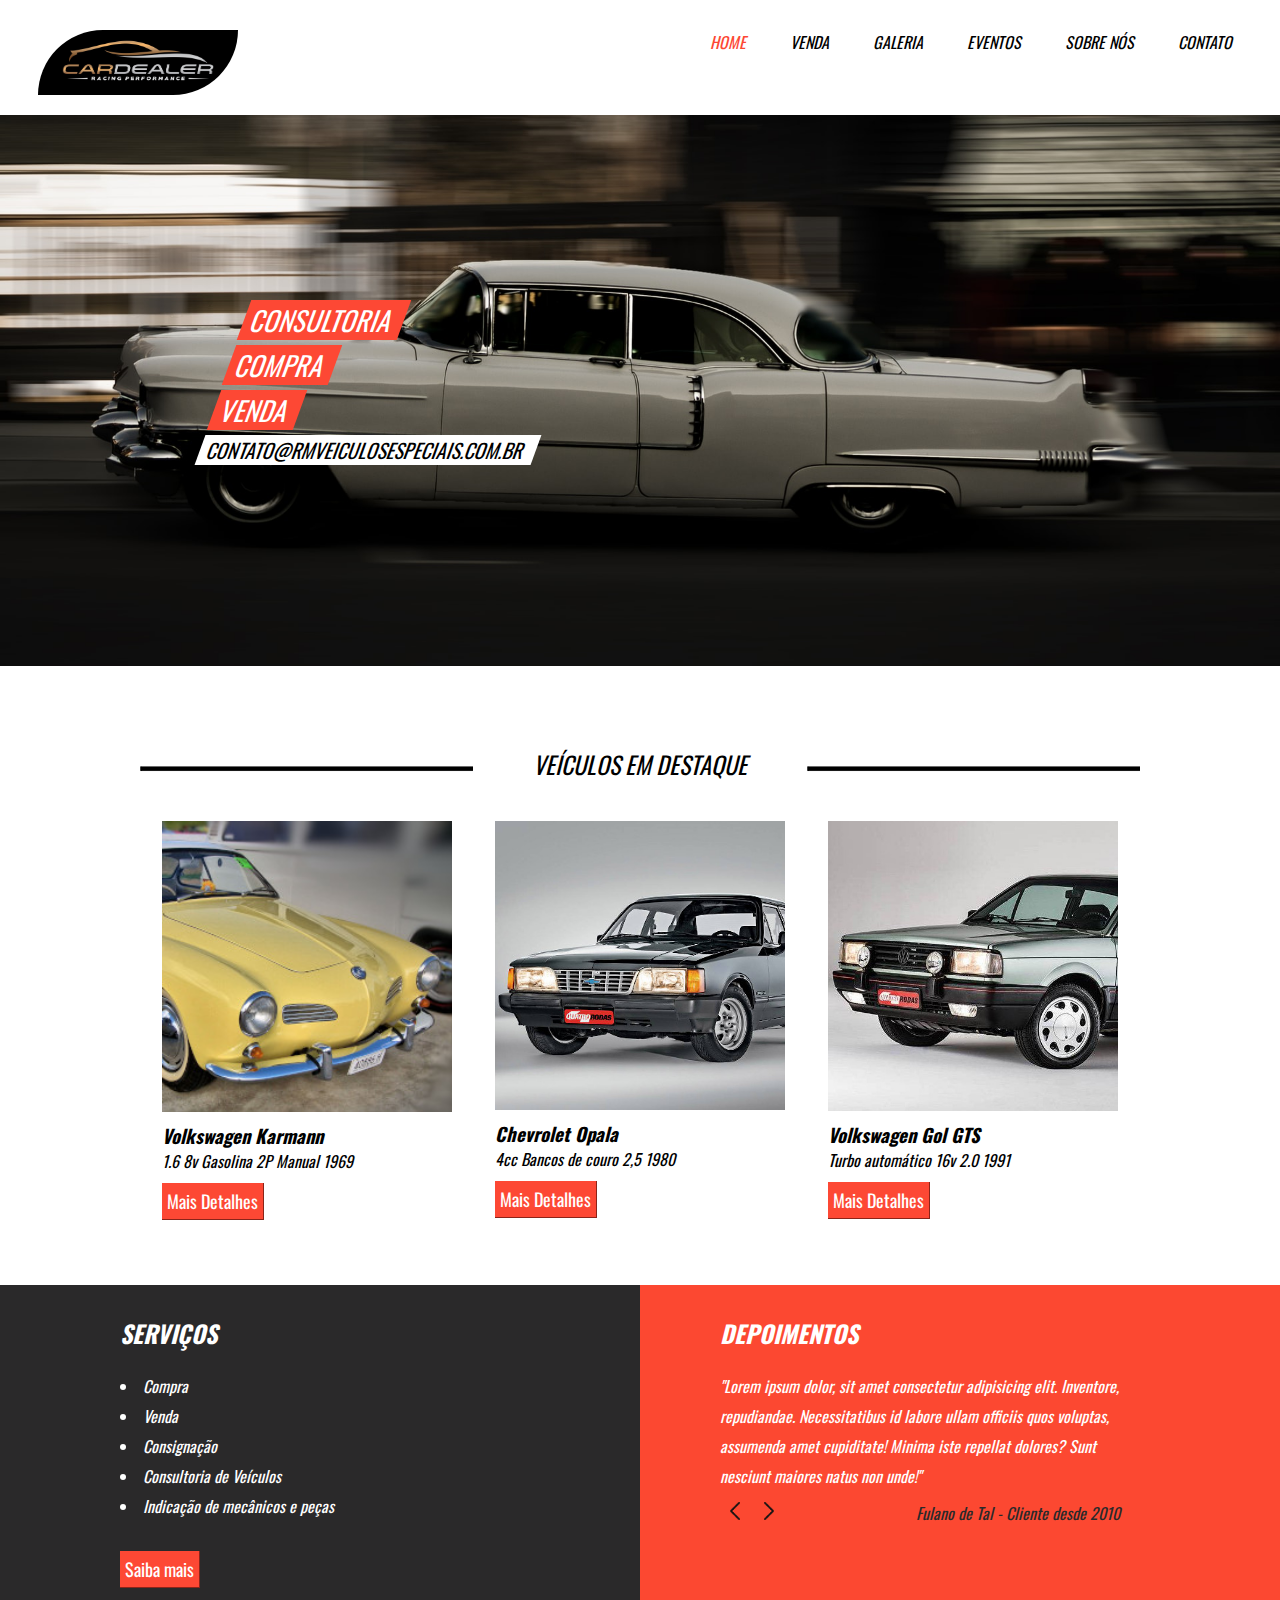
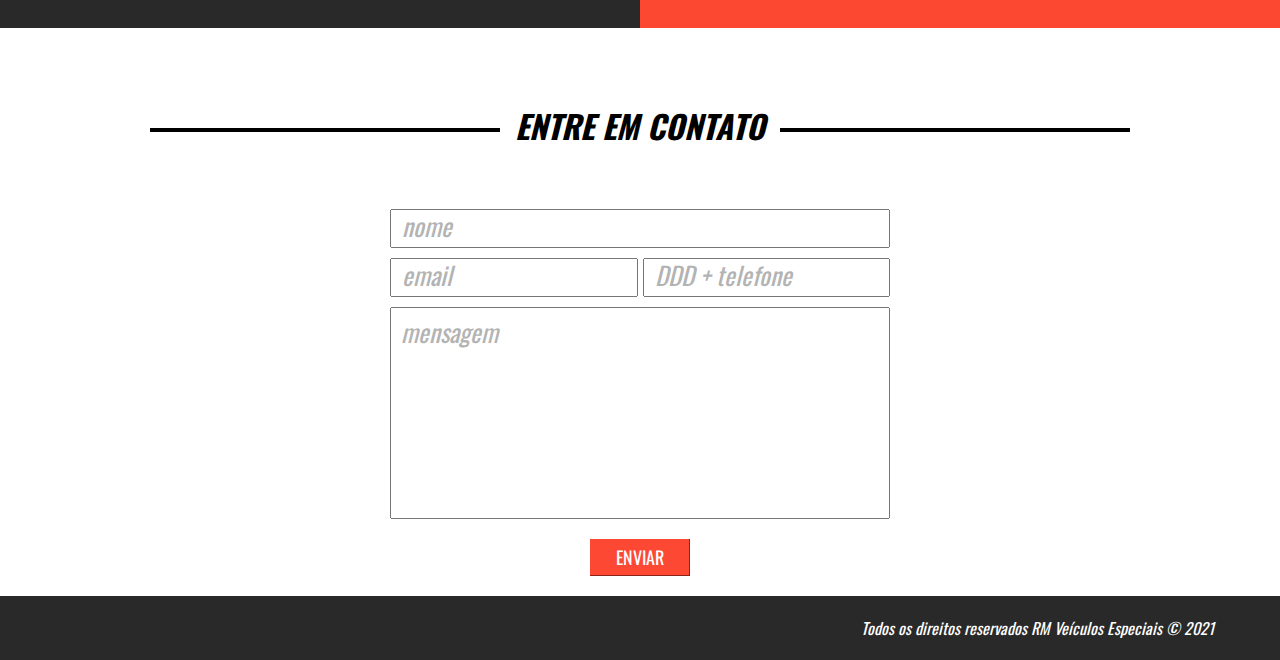
<file: index.html>
<!DOCTYPE html>
<html lang="en">
<head>
    <meta charset="UTF-8">
    <meta name="viewport" content="width=device-width, initial-scale=1.0">
    <link rel="stylesheet" href="css/style.css">
    <link rel="shortcut icon" href="images/favicon-car.ico" type="image/x-icon">
    <title>RM Veículos Especiais</title>
</head>
<body>
    <header>
        <div class="header-logo"></div>
        <nav class="header-menu">
            <ul>
                <li><a href="index.html" style="color: #fd4834;">HOME</a></li>
                <li><a href="venda.html">VENDA</a></li>
                <li><a href="#">GALERIA</a></li>
                <li><a href="#">EVENTOS</a></li>
                <li><a href="#">SOBRE NÓS</a></li>
                <li><a href="contato.html">CONTATO</a></li>
            </ul>
        </nav>
        <div class="clear"></div>
        <div class="burger-menu">
            <nav class="header-menu02">
                <ul>
                    <li><a style="color: #fd4834;" href="index.html">HOME</a></li>
                    <li><a href="venda.html">VENDA</a></li>
                    <li><a href="#">GALERIA</a></li>
                    <li><a href="#">EVENTOS</a></li>
                    <li><a href="#">SOBRE NÓS</a></li>
                    <li><a href="contato.html">CONTATO</a></li>
                </ul>
            </nav>
        </div>
    </header>
    <main>
        <div class="mainbanner">
            <div class="mainbanneritemwrapper">
                <div class="mainbanneritem consultoria">
                    <span>CONSULTORIA</span>
                </div>
                <div class="mainbanneritem compra">
                    <span>COMPRA</span>
                </div>
                <div class="mainbanneritem venda">
                    <span>VENDA</span>
                </div>
                <div class="mainbanneritem contato">
                    <span>CONTATO@RMVEICULOSESPECIAIS.COM.BR</span>
                </div>
            </div>
        </div>
    </main>
    <section class="destaque">
        <div class="destaque-header">
            <div class="left"></div>
            <div class="middle"><h2>VEÍCULOS EM DESTAQUE</h2></div>
            <div class="right"></div>
        </div>
        <div class="destaque-content">
            <div class="destaquecarro car01">
                <div class="carrowrapper">
                    <img src="images/car01.jpg" alt="">
                </div>
                <div class="destaquecarro-text">
                    <h3>Volkswagen Karmann</h3>
                    <span>
                        1.6 8v Gasolina 2P Manual 1969
                    </span>
                    <button>Mais Detalhes</button>
                </div>
                
            </div>
            <div class="destaquecarro car02">
                <div class="carrowrapper">
                    <img src="images/car02.jpeg" alt="">
                </div>
                <div class="destaquecarro-text">
                    <h3>Chevrolet Opala</h3>
                    <span>
                        4cc Bancos de couro 2,5 1980
                    </span>
                    <button>Mais Detalhes</button>
                </div>
            </div>
            <div class="destaquecarro car03">
                <div class="carrowrapper">
                    <img src="images/car03.jpeg" alt="">
                </div>
                <div class="destaquecarro-text">
                    <h3>Volkswagen Gol GTS</h3>
                    <span>
                        Turbo automático 16v 2.0 1991
                    </span>
                    <button>Mais Detalhes</button>
                </div>
            </div>
        </div>
    </section>
    <section class="serv-dep">
        <div class="serv-dep-content servicos">
            <div class="servicos-content">
                <h2>SERVIÇOS</h2>
                <ul>
                    <li>Compra</li>
                    <li>Venda</li>
                    <li>Consignação</li>
                    <li>Consultoria de Veículos</li>
                    <li>Indicação de mecânicos e peças</li>
                </ul>
                <button>Saiba mais</button>
            </div>
        </div>
        <div class="serv-dep-content  depoimentos">
            <div class="depoimentos-content">
                <h2>DEPOIMENTOS</h2>
                <blockquote>"Lorem ipsum dolor, sit amet consectetur adipisicing elit. Inventore, repudiandae. Necessitatibus id labore ullam officiis quos voluptas, assumenda amet cupiditate! Minima iste repellat dolores? Sunt nesciunt maiores natus non unde!"</blockquote>
                <div class="arrows">
                    <div class="arrowleft"><img src="images/arrowleft.png" alt=""></div>
                    <div class="arrowright"><img src="images/arrowright.png" alt=""></div>
                </div>
                
                <p>Fulano de Tal - Cliente desde 2010</p>
                <div class="clear"></div>
            </div>
        </div>
    </section>
    <section class="finalsection">
        <div class="finalsection-header">
            <div class="finalsection-line"></div>
            <div class="finalsection-title">
                <h2>ENTRE EM CONTATO</h2>
            </div>
        </div>
        <form action="">
            <input type="text" name="nome" id="nome" placeholder="nome" required>
            <div class="input-flex">
                <input class="w50" type="email" name="email" id="email" placeholder="email" required>
                <input class="w50" type="tel" name="tel" id="tel" placeholder="DDD + telefone" required>
            </div>
            <textarea name="mensagem" id="mensagem" cols="30" rows="10" placeholder="mensagem"></textarea>
            <input type="submit" value="ENVIAR">
        </form>
    </section>
    <footer>
        <div class="footer-content">
            <p>Todos os direitos reservados RM Veículos Especiais &copy; 2021</p>
        </div>
    </footer>
</body>
</html>
</file>
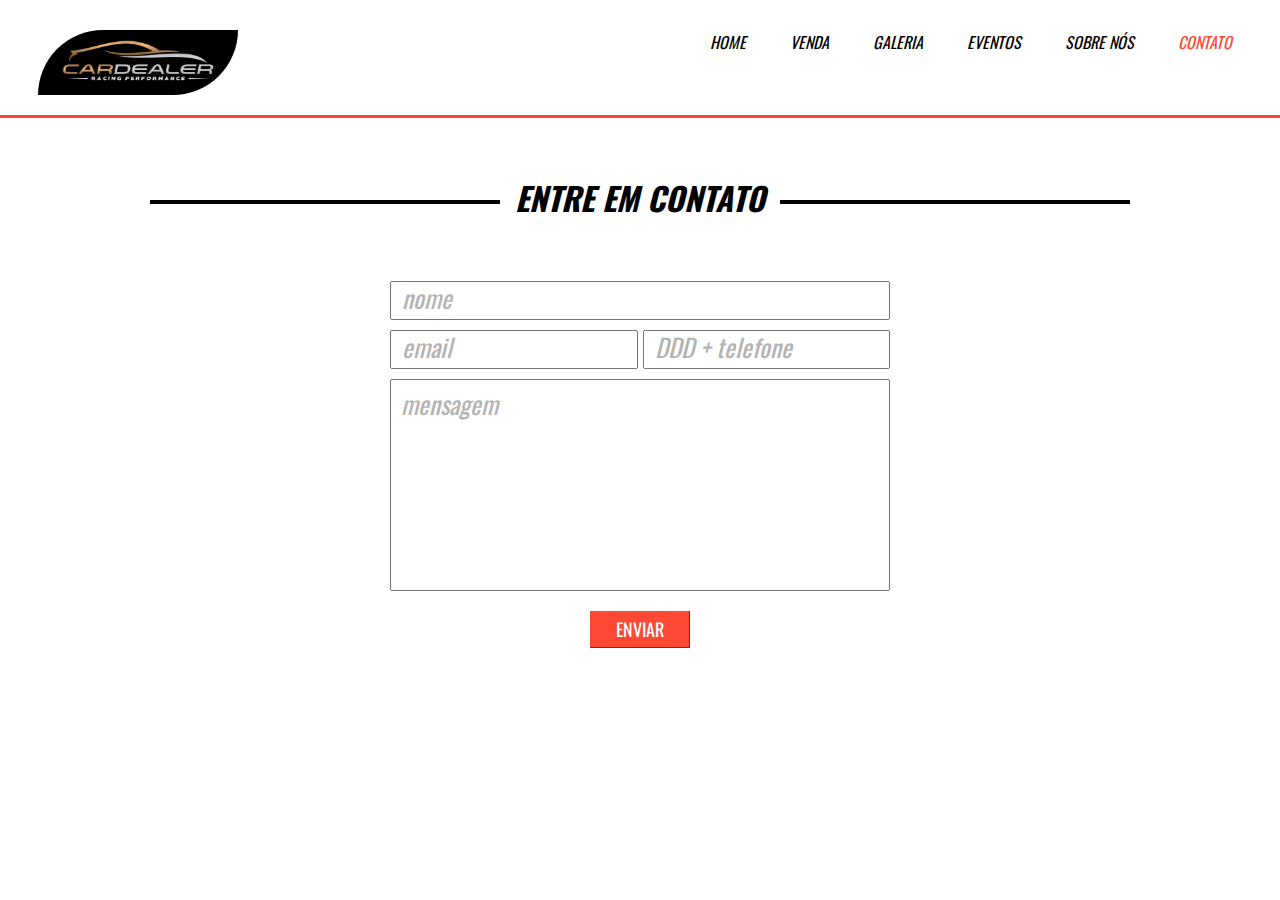
<file: contato.html>
<!DOCTYPE html>
<html lang="en">
<head>
    <meta charset="UTF-8">
    <meta name="viewport" content="width=device-width, initial-scale=1.0">
    <link rel="stylesheet" href="css/style.css">
    <link rel="shortcut icon" href="images/favicon-car.ico" type="image/x-icon">
    <title>RM Veículos Especiais</title>
</head>
<body>
    <header style="border-bottom: 3px solid #fd4834;">
        <div class="header-logo"></div>
        <nav class="header-menu">
            <ul>
                <li><a href="index.html">HOME</a></li>
                <li><a href="venda.html">VENDA</a></li>
                <li><a href="#">GALERIA</a></li>
                <li><a href="#">EVENTOS</a></li>
                <li><a href="#">SOBRE NÓS</a></li>
                <li><a style="color: #fd4834;" href="contato.html">CONTATO</a></li>
            </ul>
        </nav>
        <div class="clear"></div>
        <div class="burger-menu">
            <nav class="header-menu02">
                <ul>
                    <li><a href="index.html">HOME</a></li>
                    <li><a href="venda.html">VENDA</a></li>
                    <li><a href="#">GALERIA</a></li>
                    <li><a href="#">EVENTOS</a></li>
                    <li><a href="#">SOBRE NÓS</a></li>
                    <li><a style="color: #fd4834;" href="contato.html">CONTATO</a></li>
                </ul>
            </nav>
        </div>
    </header>

    <section style="padding-top: 100px;" class="finalsection">
        <div class="finalsection-header">
            <div class="finalsection-line"></div>
            <div class="finalsection-title">
                <h2>ENTRE EM CONTATO</h2>
            </div>
        </div>
        <form action="">
            <input type="text" name="nome" id="nome" placeholder="nome" required>
            <div class="input-flex">
                <input class="w50" type="email" name="email" id="email" placeholder="email" required>
                <input class="w50" type="tel" name="tel" id="tel" placeholder="DDD + telefone" required>
            </div>
            <textarea name="mensagem" id="mensagem" cols="30" rows="10" placeholder="mensagem"></textarea>
            <input type="submit" value="ENVIAR">
        </form>
    </section>
</body>
</html>
</file>
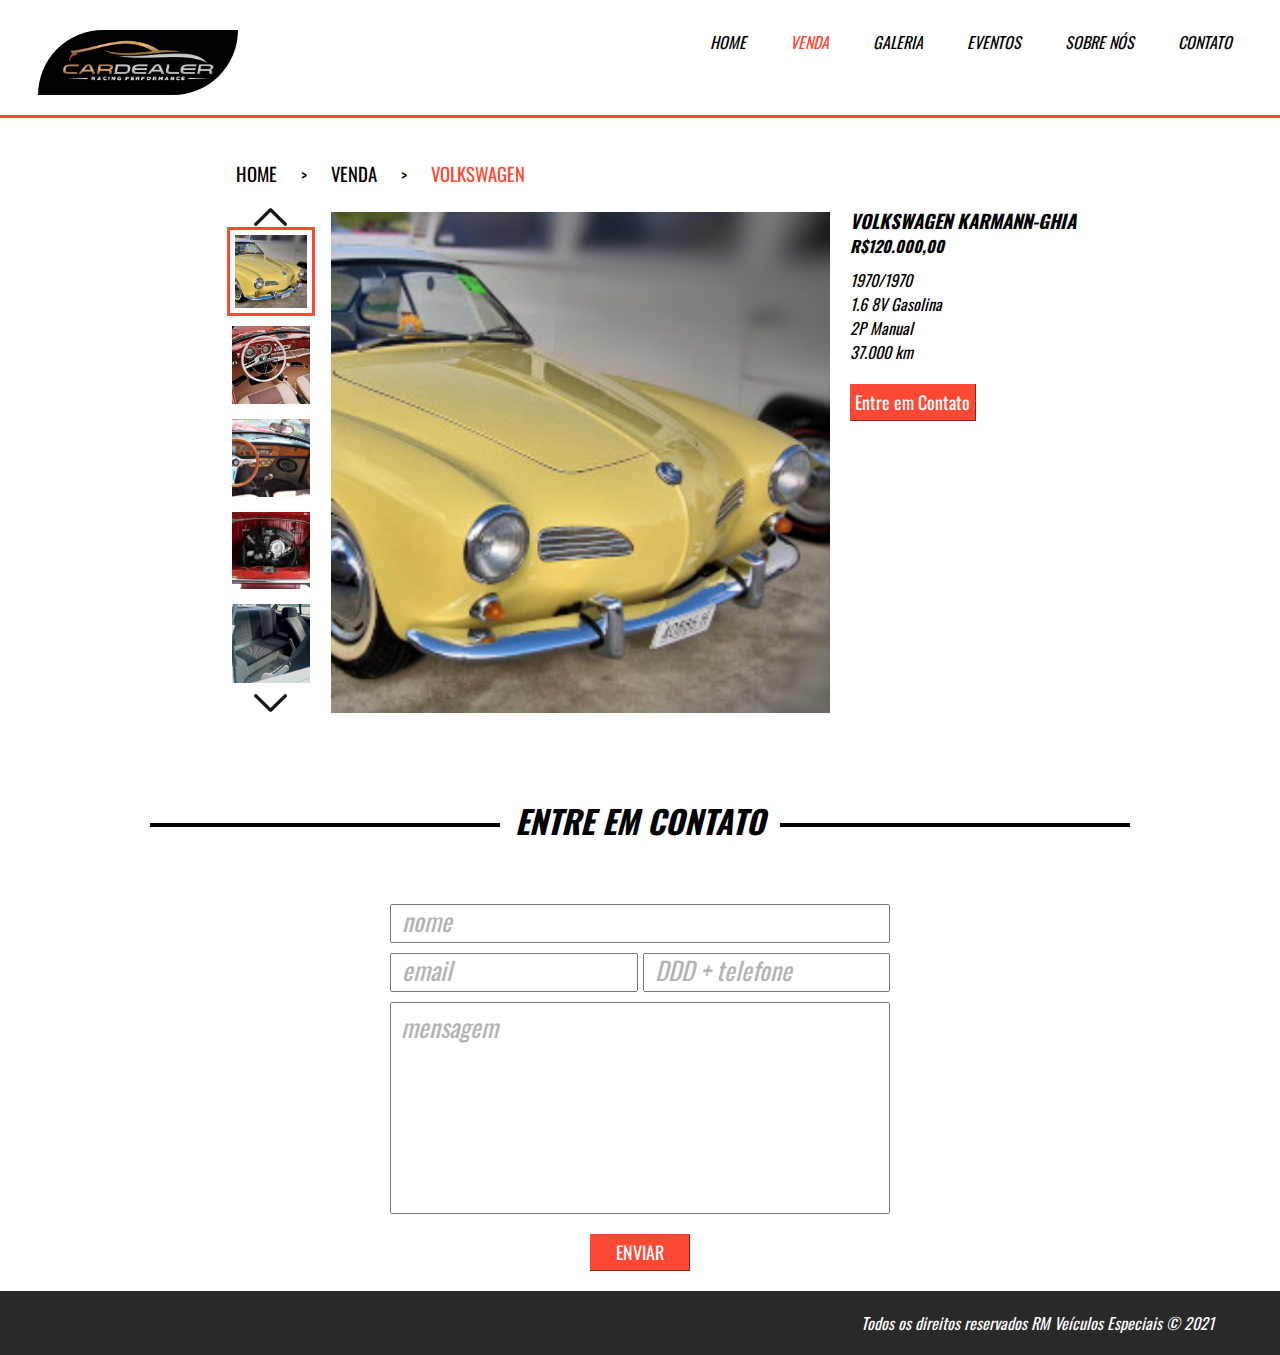
<file: venda-single.html>
<!DOCTYPE html>
<html lang="en">
<head>
    <meta charset="UTF-8">
    <meta name="viewport" content="width=device-width, initial-scale=1.0">
    <link rel="stylesheet" href="css/style.css">
    <link rel="shortcut icon" href="images/favicon-car.ico" type="image/x-icon">
    <title>RM Veículos Especiais</title>
</head>
<body>
    <header style="border-bottom: 3px solid #fd4834;">
        <div class="header-logo"></div>
        <nav class="header-menu">
            <ul>
                <li><a href="index.html">HOME</a></li>
                <li><a style="color: #fd4834;" href="venda.html">VENDA</a></li>
                <li><a href="#">GALERIA</a></li>
                <li><a href="#">EVENTOS</a></li>
                <li><a href="#">SOBRE NÓS</a></li>
                <li><a href="contato.html">CONTATO</a></li>
            </ul>
        </nav>
        <div class="clear"></div>
        <div class="burger-menu">
            <nav class="header-menu02">
                <ul>
                    <li><a href="index.html">HOME</a></li>
                    <li><a style="color: #fd4834;" href="venda.html">VENDA</a></li>
                    <li><a href="#">GALERIA</a></li>
                    <li><a href="#">EVENTOS</a></li>
                    <li><a href="#">SOBRE NÓS</a></li>
                    <li><a href="contato.html">CONTATO</a></li>
                </ul>
            </nav>
        </div>
    </header>
    <div class="item-venda-caminho">
        <h3><a href="index.html" rel="prev">HOME</a></h3> > 
        <h3><a href="venda.html" rel="prev">VENDA</a></h3> > 
        <h3><a style="color: #fd4834;" href="#" rel="prev">VOLKSWAGEN</a></h3>
    </div>
    <section class="item-venda">
            <div class="item-venda-gallery">
                <div class="arrowup"></div>
                <img style="border: 3px solid #fd4834;" src="images/car01.jpg" alt=""> 
                <img src="images/karman-thumb02.jpg" alt="">
                <img src="images/karman-thumb03.jpg" alt=""> 
                <img src="images/karman-thumb04.jpg" alt="">
                <img src="images/karman-thumb05.jpg" alt="">
                <div class="arrowdown"></div>
            </div>
            <div class="item-venda-img">
                <img src="images/car01.jpg" alt="">
            </div>
        <div class="item-venda-gallery2">
            <div class="arrowleft"></div>
            <img style="border: 3px solid #fd4834;" src="images/car01.jpg" alt=""> 
            <img src="images/karman-thumb02.jpg" alt="">
            <img src="images/karman-thumb03.jpg" alt=""> 
            <img src="images/karman-thumb04.jpg" alt="">
            <img src="images/karman-thumb05.jpg" alt="">
            <div class="arrowright"></div>
        </div>
        <div class="item-venda-descr">
            <h3>VOLKSWAGEN KARMANN-GHIA</h3>
            <p>R$120.000,00</p>
            <p>
                1970/1970 <br> 1.6 8V Gasolina <br>  2P Manual <br> 37.000 km
            </p>
            <button>Entre em Contato</button>
        </div>
    </section>
    <section class="finalsection">
        <div class="finalsection-header">
            <div class="finalsection-line"></div>
            <div class="finalsection-title">
                <h2>ENTRE EM CONTATO</h2>
            </div>
        </div>
        <form action="">
            <input type="text" name="nome" id="nome" placeholder="nome" required>
            <div class="input-flex">
                <input class="w50" type="email" name="email" id="email" placeholder="email" required>
                <input class="w50" type="tel" name="tel" id="tel" placeholder="DDD + telefone" required>
            </div>
            <textarea name="mensagem" id="mensagem" cols="30" rows="10" placeholder="mensagem"></textarea>
            <input type="submit" value="ENVIAR">
        </form>
    </section>
    <footer>
        <div class="footer-content">
            <p>Todos os direitos reservados RM Veículos Especiais &copy; 2021</p>
        </div>
    </footer>
</body>
</html>
</file>
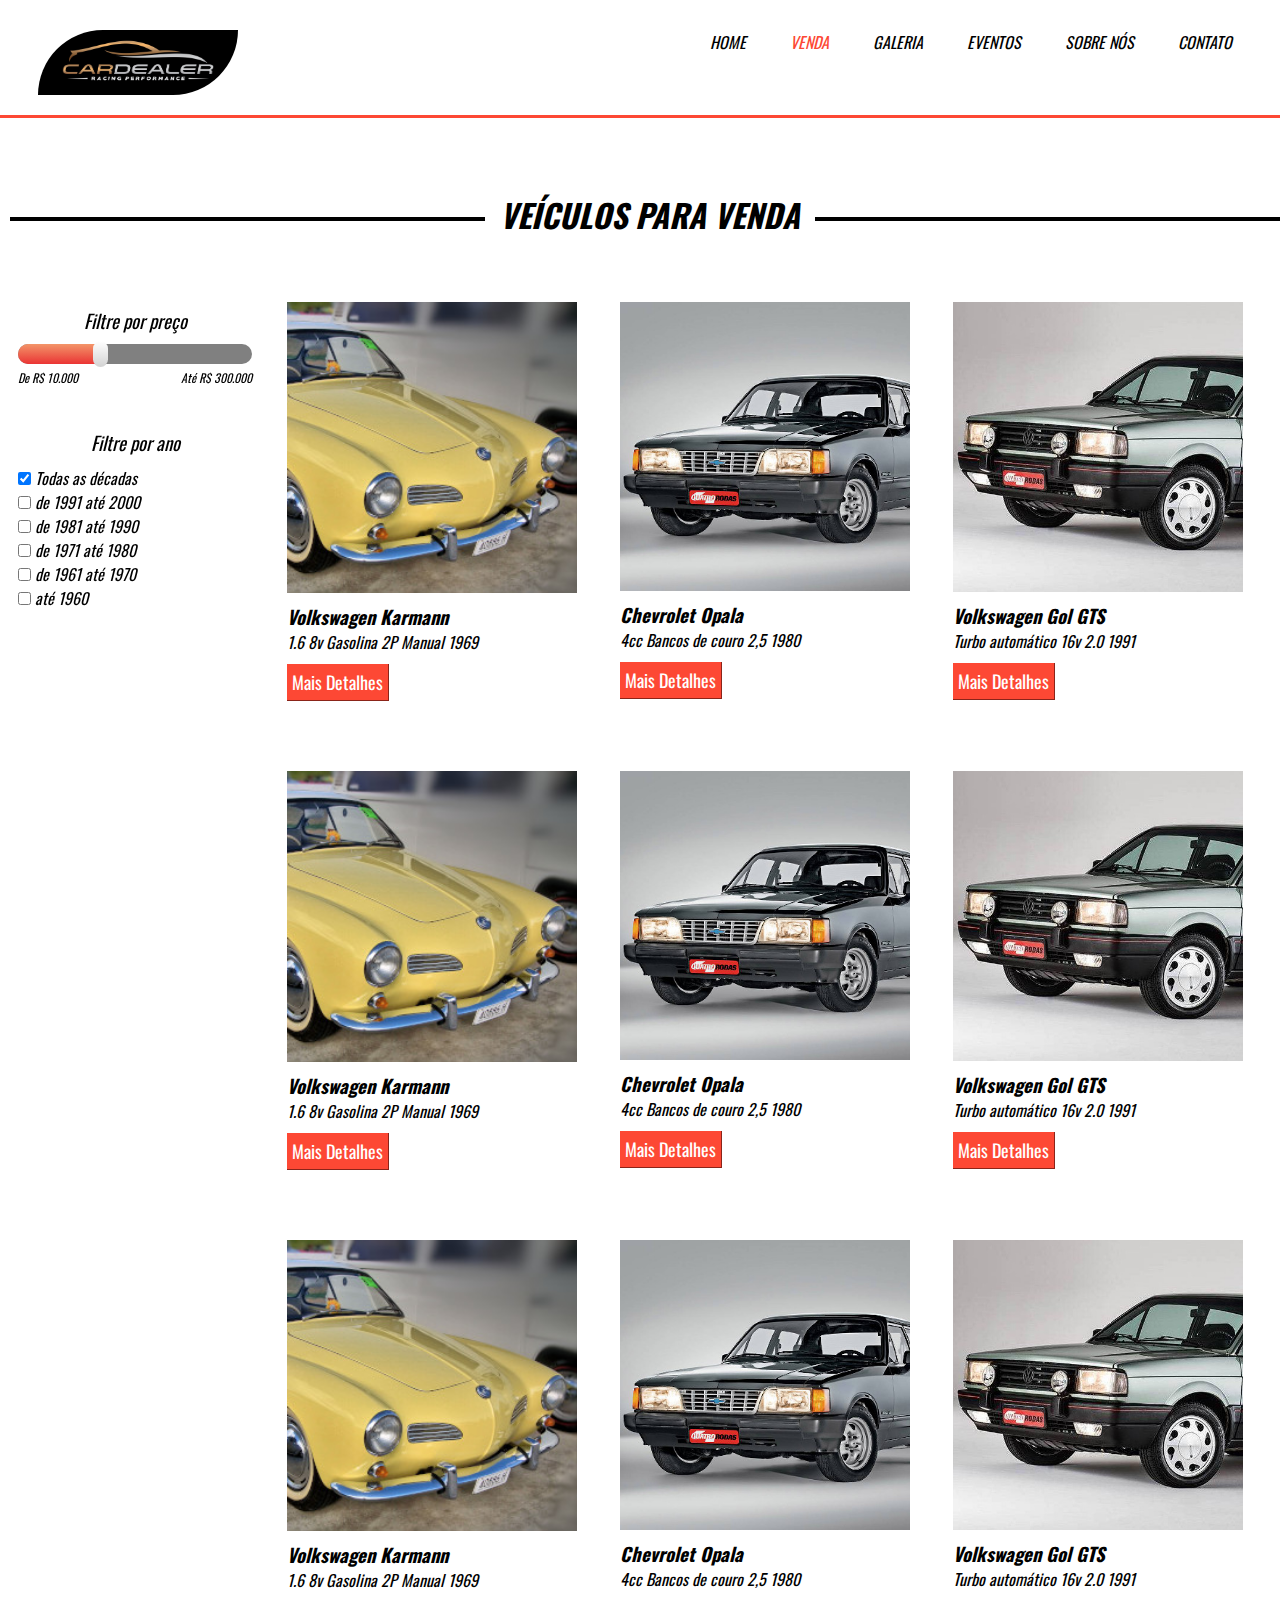
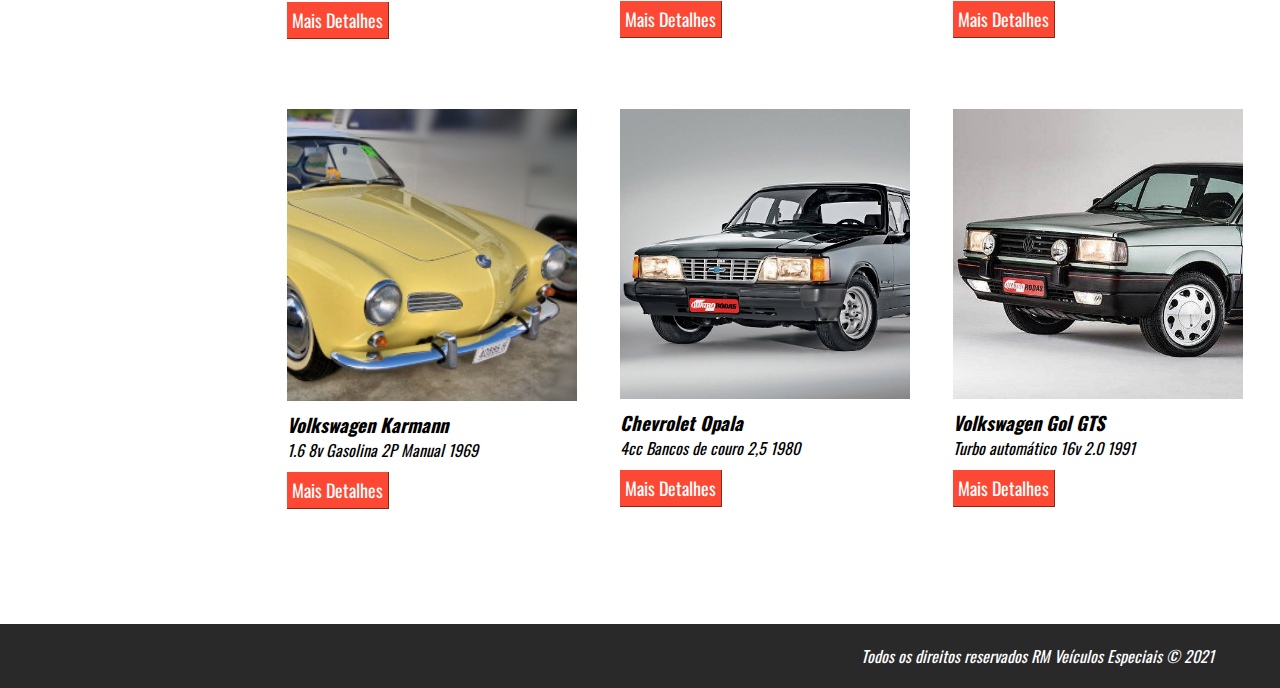
<file: venda.html>
<!DOCTYPE html>
<html lang="en">
<head>
    <meta charset="UTF-8">
    <meta name="viewport" content="width=device-width, initial-scale=1.0">
    <link rel="stylesheet" href="css/style.css">
    <link rel="shortcut icon" href="images/favicon-car.ico" type="image/x-icon">
    <title>RM Veículos Especiais</title>
</head>
<body>
    <header style="border-bottom: 3px solid #fd4834;">
        <div class="header-logo"></div>
        <nav class="header-menu">
            <ul>
                <li><a href="index.html">HOME</a></li>
                <li><a style="color: #fd4834;" href="venda.html">VENDA</a></li>
                <li><a href="#">GALERIA</a></li>
                <li><a href="#">EVENTOS</a></li>
                <li><a href="#">SOBRE NÓS</a></li>
                <li><a href="contato.html">CONTATO</a></li>
            </ul>
        </nav>
        <div class="clear"></div>
        <div class="burger-menu">
            <nav class="header-menu02">
                <ul>
                    <li><a href="index.html">HOME</a></li>
                    <li><a style="color: #fd4834;" href="venda.html">VENDA</a></li>
                    <li><a href="#">GALERIA</a></li>
                    <li><a href="#">EVENTOS</a></li>
                    <li><a href="#">SOBRE NÓS</a></li>
                    <li><a href="contato.html">CONTATO</a></li>
                </ul>
            </nav>
        </div>
    </header>
    <section class="vitrinevenda">
        <div class="vitrinevenda-header">
            <div class="vitrinevenda-line"></div>
            <div class="vitrinevenda-title">
                <h2>VEÍCULOS PARA VENDA</h2>
            </div>
        </div>
        <div class="vitrinevenda-content">
            <aside class="vitrinevenda-filter">
                <h3>Filtre por preço</h3>
                <div class="slider">
                    <div class="filter-price"></div>
                    <div class="filter-price-in"></div>
                    <div class="filter-price-cursor"></div>
                    <span class="price-from">De R$ 10.000</span>
                    <span class="price-to">Até R$ 300.000</span>
                    <div class="clear"></div>
                </div>
                <h3>Filtre por ano</h3>
                <div class="decades-wrapper">
                    <input type="checkbox" name="year" id="all" checked > <label for="all">Todas as décadas</label> <br>
                    <input type="checkbox" name="year" id="2000"> <label for="2000">de 1991 até 2000</label> <br>
                    <input type="checkbox" name="year" id="1990"> <label for="1990">de 1981 até 1990</label> <br>
                    <input type="checkbox" name="year" id="1980"> <label for="1980">de 1971 até 1980</label> <br>
                    <input type="checkbox" name="year" id="1970"> <label for="1970">de 1961 até 1970</label> <br>
                    <input type="checkbox" name="year" id="1960"> <label for="1960">até 1960</label> <br>
                </div>
            </aside>
            <div class="filter-icon">
                <aside class="vitrinevenda-filter2">
                    <h3>Filtre por preço</h3>
                    <div class="slider">
                        <div class="filter-price"></div>
                        <div class="filter-price-in"></div>
                        <div class="filter-price-cursor"></div>
                        <span class="price-from">De R$ 10.000</span>
                        <span class="price-to">Até R$ 300.000</span>
                        <div class="clear"></div>
                    </div>
                    <h3 id="filteryear">Filtre por ano</h3>
                    <div class="decades-wrapper">
                        <input type="checkbox" name="year2" id="all" checked> <label for="all">Todas as décadas</label> <br>
                        <input type="checkbox" name="year2" id="2000"> <label for="2000">de 1991 até 2000</label> <br>
                        <input type="checkbox" name="year2" id="1990"> <label for="1990">de 1981 até 1990</label> <br>
                        <input type="checkbox" name="year2" id="1980"> <label for="1980">de 1971 até 1980</label> <br>
                        <input type="checkbox" name="year2" id="1970"> <label for="1970">de 1961 até 1970</label> <br>
                        <input type="checkbox" name="year2" id="1960"> <label for="1960">até 1960</label> <br>
                    </div>
                </aside>
            </div>
            <div class="vitrinevenda-carros">
                <section class="destaque">
                    <div class="destaque-content">
                        <div class="destaquecarro car01">
                            <div class="carrowrapper">
                                <img src="images/car01.jpg" alt="">
                            </div>
                            <div class="destaquecarro-text">
                                <h3>Volkswagen Karmann</h3>
                                <span>
                                    1.6 8v Gasolina 2P Manual 1969
                                </span>
                                <button><a href="venda-single.html" rel="prev">Mais Detalhes</a></button>
                            </div>
                            
                        </div>
                        <div class="destaquecarro car02">
                            <div class="carrowrapper">
                                <img src="images/car02.jpeg" alt="">
                            </div>
                            <div class="destaquecarro-text">
                                <h3>Chevrolet Opala</h3>
                                <span>
                                    4cc Bancos de couro 2,5 1980
                                </span>
                                <button>Mais Detalhes</button>
                            </div>
                        </div>
                        <div class="destaquecarro car03">
                            <div class="carrowrapper">
                                <img src="images/car03.jpeg" alt="">
                            </div>
                            <div class="destaquecarro-text">
                                <h3>Volkswagen Gol GTS</h3>
                                <span>
                                    Turbo automático 16v 2.0 1991
                                </span>
                                <button>Mais Detalhes</button>
                            </div>
                        </div>
                    </div>
                </section>
                <section class="destaque">
                    <div class="destaque-content">
                        <div class="destaquecarro car01">
                            <div class="carrowrapper">
                                <img src="images/car01.jpg" alt="">
                            </div>
                            <div class="destaquecarro-text">
                                <h3>Volkswagen Karmann</h3>
                                <span>
                                    1.6 8v Gasolina 2P Manual 1969
                                </span>
                                <button>Mais Detalhes</button>
                            </div>
                            
                        </div>
                        <div class="destaquecarro car02">
                            <div class="carrowrapper">
                                <img src="images/car02.jpeg" alt="">
                            </div>
                            <div class="destaquecarro-text">
                                <h3>Chevrolet Opala</h3>
                                <span>
                                    4cc Bancos de couro 2,5 1980
                                </span>
                                <button>Mais Detalhes</button>
                            </div>
                        </div>
                        <div class="destaquecarro car03">
                            <div class="carrowrapper">
                                <img src="images/car03.jpeg" alt="">
                            </div>
                            <div class="destaquecarro-text">
                                <h3>Volkswagen Gol GTS</h3>
                                <span>
                                    Turbo automático 16v 2.0 1991
                                </span>
                                <button>Mais Detalhes</button>
                            </div>
                        </div>
                    </div>
                </section>
                <section class="destaque">
                    <div class="destaque-content">
                        <div class="destaquecarro car01">
                            <div class="carrowrapper">
                                <img src="images/car01.jpg" alt="">
                            </div>
                            <div class="destaquecarro-text">
                                <h3>Volkswagen Karmann</h3>
                                <span>
                                    1.6 8v Gasolina 2P Manual 1969
                                </span>
                                <button>Mais Detalhes</button>
                            </div>
                            
                        </div>
                        <div class="destaquecarro car02">
                            <div class="carrowrapper">
                                <img src="images/car02.jpeg" alt="">
                            </div>
                            <div class="destaquecarro-text">
                                <h3>Chevrolet Opala</h3>
                                <span>
                                    4cc Bancos de couro 2,5 1980
                                </span>
                                <button>Mais Detalhes</button>
                            </div>
                        </div>
                        <div class="destaquecarro car03">
                            <div class="carrowrapper">
                                <img src="images/car03.jpeg" alt="">
                            </div>
                            <div class="destaquecarro-text">
                                <h3>Volkswagen Gol GTS</h3>
                                <span>
                                    Turbo automático 16v 2.0 1991
                                </span>
                                <button>Mais Detalhes</button>
                            </div>
                        </div>
                    </div>
                </section>
                <section class="destaque">
                    <div class="destaque-content">
                        <div class="destaquecarro car01">
                            <div class="carrowrapper">
                                <img src="images/car01.jpg" alt="">
                            </div>
                            <div class="destaquecarro-text">
                                <h3>Volkswagen Karmann</h3>
                                <span>
                                    1.6 8v Gasolina 2P Manual 1969
                                </span>
                                <button>Mais Detalhes</button>
                            </div>
                            
                        </div>
                        <div class="destaquecarro car02">
                            <div class="carrowrapper">
                                <img src="images/car02.jpeg" alt="">
                            </div>
                            <div class="destaquecarro-text">
                                <h3>Chevrolet Opala</h3>
                                <span>
                                    4cc Bancos de couro 2,5 1980
                                </span>
                                <button>Mais Detalhes</button>
                            </div>
                       </div>
                        <div class="destaquecarro car03">
                            <div class="carrowrapper">
                                <img src="images/car03.jpeg" alt="">
                            </div>
                            <div class="destaquecarro-text">
                                <h3>Volkswagen Gol GTS</h3>
                                <span>
                                    Turbo automático 16v 2.0 1991
                                </span>
                                <button>Mais Detalhes</button>
                            </div>
                        </div>
                    </div>
                </section>
            </div>
        </div>
    </section>
    <footer>
        <div class="footer-content">
            <p>Todos os direitos reservados RM Veículos Especiais &copy; 2021</p>
        </div>
    </footer>
</body>
</html>
</file>
<file: css/style.css>
@charset "UTF-8";

@import url('https://fonts.googleapis.com/css2?family=Oswald:wght@200;300;400;500&display=swap');

* {
    padding: 0;
    margin: 0;
    box-sizing: border-box;
    font-family: 'Oswald', sans-serif;
}

html, body {
    height: 100%;
}

.clear {
    clear: both;
}

header {
    padding: 30px 8px 20px 8px;
    position: fixed;
    width: 100%;
    top: 0;
    z-index: 1;
    background-color: white;
}

header .header-logo {
    margin-left: 30px;
    float: left;
    width: 200px;
    height: 65px;
    border-bottom-right-radius: 100px;
    border-top-left-radius: 100px;
    background-image: url('../images/logo.png');
    background-position: center;
    background-size: 100% 100%;
    background-repeat: no-repeat;
}

header .header-menu {
    float: right;
    margin-right: 20px;
}

header .header-menu li {
    display: inline-block;
    padding: 0 20px;
}

header .header-menu a {
    text-decoration: none;
    font-style: italic;
    color: black;
}

header .header-menu a:hover {
    color: #ff8800;
}

header .header-menu a:active {
    text-decoration: underline;
}

.item-venda-caminho {
    max-width: 900px;
    margin: 0 auto;
    padding: 160px 0 0 2%;
}
.item-venda-caminho h3 {
    display: inline-block;
    padding: 0 20px;
}

.item-venda-caminho a {
    text-decoration: none;
    color: black;
    font-weight: 400;
}

div.burger-menu {
    display: none;
}

nav.header-menu02 {
    display: none;
}

main .mainbanner {
    padding-top: 100px;
    padding-bottom: 1px;
    background-image: url('../images/mainbanner.jpg');
    background-position: center;
    background-size: cover;
    width: 100%;
}

.mainbanneritemwrapper {
    margin: 200px 0 200px 200px;
}
.mainbanneritem {
    color: white;
    background-color: #fd4834;
    background-size: contain;
    background-repeat: no-repeat;
    margin-top: 5px;
    transform: skewX(-20deg);
}

.mainbanneritem span {
    font-size: 27px;
    padding-left: 8px;
}

.consultoria {
    margin-left: 44px;
    width: 160px;
}

.compra {
    margin-left: 29px;
    width: 106px;
}

.venda {
    margin-left: 14px;
    width: 86px;
}

.contato {
    background-color: white;
    color: black;
    width: 336px;
}

.contato span {
    font-size: 20px;
}

section.destaque {
    margin: 0 auto 50px auto;
    max-width: 1000px;
}

section.destaque .destaque-header {
    display: flex;
    width: 100%;
    height: 150px;
    padding-top: 100px;
}

.destaque-header div {
    width: Calc(100%/3);
}

.left, .right {
    background-image: url('../images/destaque-line.png');
    background-repeat: no-repeat;
}

.middle {
    margin-top: -20px;
}

.middle h2 {
    font-weight: 400;
    font-style: italic;
    text-align: center;
}

.destaque-content {
    display: flex;
    width: 100%;
}

.destaquecarro {
    width: Calc(100% / 3);
}

.carrowrapper {
    max-width: 300px;
    margin: 0 auto;
    padding: 5px;
}

.destaquecarro img {
    width: 100%;
    display: block;
    margin: 0 auto;
}

.destaquecarro-text {
    font-style: italic;
    max-width: 300px;
    margin: 0 auto;
    padding: 5px;
}

.destaquecarro-text span {
    display: block;
}

.destaquecarro-text button {
    margin: 10px 0;
    background-color: #fd4834;
    border: none;
    font-size: 18px;
    padding: 5px;
    cursor: pointer;
    color: white;
    border-bottom: 1.5px solid #8b2419;
    border-right: 1.5px solid #8b2419;
}

.destaquecarro-text button a {
    text-decoration: none;
    color: white;
}

.destaquecarro-text button:active {
    border-bottom: none;
    border-right: none;
    border-top: 1.5px solid #8b2419;
    border-left: 1.5px solid #8b2419;
}

.destaquecarro-text button:focus {
    outline: none;
}

.item-venda {
    display: flex;
    max-width: 900px;
    margin: 20px auto 0 auto;
    padding-left: 2%;
}

.item-venda-gallery {
    width: 13%;
    text-align: center;
}

.item-venda-gallery img {
    max-width: 80%;
    padding: 5px;
    cursor: pointer;
}

.item-venda-gallery .arrowup {
    width: 100%;
    background-image: url('../images/arrowup.png');
    background-size: 30%;
    background-position: center;
    background-repeat: no-repeat;
    height: 20px;
    cursor: pointer;
}

.item-venda-gallery .arrowdown {
    width: 100%;
    background-image: url('../images/arrowdown.png');
    background-size: 30%;
    background-position: center;
    background-repeat: no-repeat;
    height: 20px;
    cursor: pointer;
}

/*.item-venda-gallery-img {
    padding: 2.5px 5px;
    --aspect-ratio: 1/1;
    height: 0;
    padding-bottom: Calc(100% / (var(--aspect-ratio)));
    position: relative;
}

.item-venda-gallery-img img {
    padding: 5px;
    width: 100%;
    cursor: zoom-in;
    position: absolute;
    top: 0;
    left: 0;
    object-fit: cover;
    height: 100%;
}
*/
.item-venda-img {
    width: 60%;
}

.item-venda-img img {
    width: 100%;
    padding: 5px;
    cursor: zoom-in;
}

.item-venda-gallery2 {
    display: none;
}

.item-venda-descr {
    width: 30%;
    font-style: italic;
    padding-left: 15px;
}

.item-venda-descr p:nth-of-type(1) {
    font-weight: bold;
}

.item-venda-descr p:nth-of-type(2) {
    padding: 10px 0;
}

.item-venda-descr button {
    margin: 10px 0;
    background-color: #fd4834;
    color: white;
    border: none;
    font-size: 18px;
    padding: 5px;
    cursor: pointer;
    border-bottom: 1.5px solid #8b2419;
    border-right: 1.5px solid #8b2419;
}

.item-venda-descr button:active {
    border-bottom: none;
    border-right: none;
    border-top: 1.5px solid #8b2419;
    border-left: 1.5px solid #8b2419;
}

.item-venda-descr button:focus {
    outline: none;
}

.vitrinevenda {
    max-width: 1400px;
    margin: 0 auto;
    padding: 117px 10px 50px 10px;
}

.vitrinevenda-header {
    width: 100%;
    background-color: white;
    position: fixed;
}

.vitrinevenda-line {
    width: 100%;
    height: 3px;
    border: 2px solid black;
    margin-top: 100px;
    padding: 0 10px;
}

.vitrinevenda-title {
    text-align: center;
    position: relative;
    top: -45px;
}

.vitrinevenda-title h2 {
    font-size: 32px;
    font-style: italic;
    display: inline-block;
    padding: 15px;
    background-color: white;
}

.vitrinevenda-content {
    width: 100%;
    display: flex;
    
}

.vitrinevenda-filter {
    position: fixed;
    width: 250px;
    height: 400px;
    font-style: italic;
    padding: 180px 8px 0 8px;
}

.vitrinevenda-filter h3 {
    text-align: center;
    padding: 10px 0;
    font-weight: 400;
}

.vitrinevenda-filter .slider {
    position: relative;
    width: 100%;
    height: 25px;
    margin-bottom: 50px;
}

.slider .filter-price {
    position: relative;
    width: 100%;
    height: 20px;
    background-color: gray;
    border-radius: 200px;
    margin-bottom: 5px;
}

.slider .filter-price-in {
    width: 90px;
    height: 20px;
    background-image:linear-gradient(to bottom,  rgb(243, 149, 105),  rgb(234, 52, 52));
    border-radius: 25px;
    position: absolute;
    left: 0;
    top: 0;
}

.slider .filter-price-cursor {
    width: 15px;
    height: 26px;
    background-image: linear-gradient(to bottom, white, rgb(211, 211, 211));
    position: absolute;
    top: -3px;
    left: 75px;
    border-radius: 8px;
    cursor: grab;
}

.slider .filter-price-cursor:active {
    cursor: grabbing;
}

.slider .price-from {
    font-size: 12px;
    display: block;
    float: left;
}

.slider .price-to {
    font-size: 12px;
    text-align: right;
    display: block;
    display: right;
}

.filter-icon {
    display: none;
    cursor: pointer;
    width: 250px;
    height: 30px;
    background-image: url('../images/filtericon.png');
    background-size: 30px;
    background-repeat: no-repeat;
    margin-top: 132px;
    position: fixed;
    width: 30px;
    
}


.vitrinevenda-filter2 {
    display: none;
    width: 250px;
    height: 100%;
    font-style: italic;
    padding: 52px 8px 0 8px;
}

.vitrinevenda-filter2 h3 {
    background-color: white;
    text-align: center;
    padding: 10px 0;
    font-weight: 400;
}

#filteryear {
    padding-top: 50px;
}

.vitrinevenda-filter2 .slider {
    position: relative;
    width: 100%;
    background-color: white;
    padding-right: 8px;
}

.vitrinevenda-filter2 .decades-wrapper {
    background-color: white;
    padding: 0 0 20px 10px;
}

.decades-wrapper input {
    cursor: pointer;
}

.vitrinevenda-carros {
    
    padding: 180px 0 0 250px;
    width: 100%;
    height: 100%;
}

.serv-dep {
    width: 100%;
    display: flex;
}

.serv-dep-content  {
    width: 50%;
    color: white;
    font-style: italic;
}

.servicos {
    background-color: #2A292A;
}

.servicos-content {
    max-width: 400px;
    margin: 30px auto;
}

.servicos-content h2 {
    margin-bottom: 20px;
}

.servicos-content ul {
    list-style-position: inside;
    line-height: 30px;
    margin-bottom: 20px;
}

.servicos-content button {
    margin: 10px 0;
    background-color: #fd4834;
    color: white;
    border: none;
    font-size: 18px;
    padding: 5px;
    cursor: pointer;
    border-bottom: 1.5px solid #8b2419;
    border-right: 1.5px solid #8b2419;
}

.servicos-content button:active {
    border-bottom: none;
    border-right: none;
    border-top: 1.5px solid #8b2419;
    border-left: 1.5px solid #8b2419;
}

.servicos-content button:focus {
    outline: none;
}

.depoimentos {
    background-color: #FC4831;
}

.depoimentos-content {
    max-width: 400px;
    margin: 30px auto 30px 80px;
}

.depoimentos-content h2 {
    margin-bottom: 20px;
}

.depoimentos-content blockquote {
    line-height: 30px;
    margin-bottom: 10px;
}

.arrows {
    float: left;
    cursor: pointer;
}

.arrows .arrowleft, .arrows .arrowright {
    display: inline-block;
    margin: 0 10px;
}

.arrows .arrowright:active, .arrows .arrowleft:active {
    opacity: 50%;
}

.arrows .arrowleft img, .arrows .arrowright img {
    width: 10px;
}

.depoimentos-content p {
    text-align: right;
    color: #2A292A;
}

.finalsection {
    max-width: 1000px;
    margin: 0 auto;
    padding: 0 10px;
    
}

.finalsection-header {
    width: 100%;
}

.finalsection-line {
    width: 100%;
    height: 3px;
    border: 2px solid black;
    margin-top: 100px;
    padding: 0 10px;
}

.finalsection-title {
    text-align: center;
    position: relative;
    top: -45px;
}
.finalsection-title h2 {
    font-size: 32px;
    font-style: italic;
    display: inline-block;
    padding: 15px;
    background-color: white;
}

form {
    max-width: 500px;
    margin: 0 auto;
}

form input {
    padding: 10px 0 5px 10px;
    display: block;
    width: 100%;
    margin-bottom: 10px;
}

.input-flex {
    width: 100%;
    display: flex;
}

form input.w50 {
    width: 50%;
}

form input[type="email"] {
    margin-right: 5px;
}

form input:focus {
    outline: none;
}

form input::placeholder {
    font-size: 25px;
    font-style: italic;
    color: rgb(179, 179, 179);
}

form textarea { 
    display: block;
    width: 100%;
    resize: none;
    padding: 5px 0 5px 10px;
    margin-bottom: 20px;
}

form textarea::placeholder {
    font-size: 25px;
    font-style: italic;
    color: rgb(179, 179, 179);
}

form textarea:focus {
    outline: none;
}

form input[type="submit"] {
    margin: 0 auto 20px auto;
    width: 100px;
    background-color: #fd4834;
    color: white;
    border: none;
    font-size: 18px;
    padding: 5px;
    cursor: pointer;
    border-bottom: 1.5px solid #8b2419;
    border-right: 1.5px solid #8b2419;
}

form input[type="submit"]:active {
    border-bottom: none;
    border-right: none;
    border-top: 1.5px solid #8b2419;
    border-left: 1.5px solid #8b2419;
}

form input[type="submit"]:focus {
    outline: none;
}

footer {
    width: 100%;
    background-color:  #2A292A;
}

.footer-content {
    max-width: 1200px;
    margin: 0 auto;
    padding: 20px 2% 20px 0;
}

.footer-content p {
    color: white;
    font-style: italic;
    text-align: right;
}

@media screen and (max-width: 840px) {
    header .header-logo {
        float: none;
        margin: 0 auto;
    }

    header .header-menu {
        margin-top: 20px;
        float: none;
    }

    header .header-menu ul {
        text-align: center;
    }

    main {
        padding-top: 140px;
    }

    section.destaque .destaque-header  {
        padding-top: 40px;
        height: 80px;
    }

    .mainbanneritemwrapper {
        margin: 0px 0 132px 60px;
    }

    .servicos-content {
        padding: 30px;
    }

    .depoimentos-content {
        margin: 30px auto;
        padding: 30px;
    }

    .vitrinevenda-filter {
        display: none;
    }

    .vitrinevenda-carros {
        padding: 180px 0 0 0;
    }

    .filter-icon {
        display: block;
    }

    .filter-icon:hover .vitrinevenda-filter2 {
        display: block;
        transition: 2s;
    }

    .vitrinevenda-filter2:hover {
        cursor: default;
    }

    .item-venda {
        margin: 20px auto 0 auto;
    }

    .item-venda-caminho {
        padding-top: 200px;
    }
}

@media screen and (max-width: 740px) {

    .destaque-header {
        padding: 0px 8px;
    }
    .middle {
        margin-top: -15px;
    }

    .middle h2 {
     font-size: 20px;
    }    
}

@media screen and (max-width: 640px) {

    section.destaque .destaque-header {
        display: block;
        margin-bottom: 34px;
    }

    .destaque-header div {
        width: 100%
    }    

    .left {
        display: none;
    }

    .middle {
        margin-top: 10px;
        margin-bottom: 10px;
    }

    .right {
        height: 7px;
    }
}

@media screen and (max-width: 610px) {

    header {
        padding: 30px 8px 50px 8px;
    }

    header .header-menu {
        display: none;
    }

    div.burger-menu {
        margin-top: -70px;
        width: 100%;
        height: 25px;
        display: block;
        background-image: url('../images/burger-icon.png');
        background-repeat: no-repeat;
        background-size: 30px;
        background-position: left top;
        cursor: pointer;
        
    }

    div.burger-menu:hover .header-menu02 {
        display: block;
        animation-name: MenuAparece;
        animation-duration: 1s;
        animation-fill-mode: forwards;
    }

    @keyframes MenuAparece {
        from {padding-top: 50px;}
        to {padding-top: 75px;}
    }

    header .header-menu02 {
        padding-top: 50px;
    }

    header .header-menu02 ul {
        list-style-type: none;
        background-color: white;
    }

    header .header-menu02 li {
        padding: 4px 0;
        
    }

    header .header-menu02 a {
        text-decoration: none;
        color: black;
        display: block;
        padding-left: 15px;
    }

    header .header-menu02 a:hover {
        background-color:#ff880077;
        transition: .3s;
        border-radius: 10px;
    }

    header .header-menu02 a:active {
        background-color:#ff880077;
        transition: .3s;
        border-radius: 10px;
    }

    main {
        padding-top: 100px;
    }

    .finalsection-title {
        top: -40px;
    }

    .finalsection-title h2 {
        font-size: 27px;
    }

    .vitrinevenda {
        padding: 50px 10px 50px 10px;
    }

    .vitrinevenda-title {
        top: -40px;
    }

    .vitrinevenda-title h2 {
        font-size: 27px;
    }

    .item-venda {
        margin: 20px auto 0 auto;

    }

    .item-venda-caminho {
        padding-top: 130px;
    }
}

@media screen and (max-width: 500px) {

    .mainbanneritemwrapper {
        margin: 0px auto 132px auto;
        max-width: 346px;
    }

    .destaque-content {
        display: block;
    }

    .destaquecarro {
        width: 100%;
    }

    .serv-dep {
        display: block;
    }
    
    .serv-dep-content  {
        width: 100%;
    }

    .servicos-content {
        padding: 10px;
        margin: 0;
    }

    .depoimentos-content {
        padding: 10px;
        margin: 0 auto;
    }

    .depoimentos-content h2, .depoimentos-content blockquote {
        text-align: right;
    }

    .finalsection-line {
        margin-top: 50px;
    }

    .input-flex {
        width: 100%;
        display: block;
    }
    
    form input.w50 {
        width: 100%;
    }
    
    form input[type="email"] {
        margin-right: 5px;
    }

    form textarea {
        height: 150px;
    }

    .item-venda {
        display: block;
        margin: 20px auto 0 auto;
        height: unset;
        padding: 2%;
    }

    .item-venda-img {
        width: 80%;
        margin-right: unset;
        margin: 0 auto;
    }

    .item-venda-descr {
        width: 100%;
        text-align: center;
    }

    .item-venda-gallery {
        display: none;
    }
    

    .item-venda-gallery2 {
        display: block;
        max-width: 400px;
        margin: 0 auto;
        text-align: center;
        position: relative;
    }
    
    .item-venda-gallery2 img {
        display: inline-block;
        width: 16%;
        cursor: pointer;
    }

    .item-venda-gallery2 .arrowleft {
        display: block;
        width: 20px;
        background-image: url(../images/arrowleft.png);
        background-size: contain;
        background-position: center;
        background-repeat: no-repeat;
        height: 25px;
        cursor: pointer;
        margin: 0;
        position: absolute;
        top: 50%;
        transform: translateY(-50%);
    }

    .item-venda-gallery2 .arrowright {
        display: block;
        width: 20px;
        background-image: url(../images/arrowright.png);
        background-size: contain;
        background-position: center;
        background-repeat: no-repeat;
        height: 25px;
        cursor: pointer;
        margin: 0;
        position: absolute;
        top: 50%;
        right: 0;
        transform: translateY(-50%);
    }

    .item-venda-caminho {
        text-align: center;
        font-size: 15px;
    }

    .item-venda-caminho h3 {
        padding: 0 15px;
    }

    .item-venda-caminho h3:nth-of-type(1) {
        padding-left: 0px;
    }

}

/*
@media screen and (max-width: 430px) {
    .item-venda-gallery2 img {
        display: inline-block;
        max-width: 14%;
        cursor: zoom-in;
    }
}
*/

@media screen and (max-width: 400px) {
    
    .mainbanneritemwrapper {
        max-width: 300px;
    }

    .consultoria {
        width: 121px;
    }
    
    .compra {
        width: 83px;
    }
    
    .venda {
        width: 68px;
    }
    
    .contato {
        width: 290px;
    }
    
    .mainbanneritem span {
        font-size: 20px;
    }

    .contato span {
        font-size: 17px;
    }

    form input::placeholder {
        font-size: 18px;
    }
    form textarea::placeholder {
        font-size: 18px;
        
    }

    .footer-content p {
        font-size: 12px;
        text-align: center;
        padding: 10px 0;
    }

}

@media screen and (max-width: 355px) {
    .destaquecarro-text button {
        margin: 10px 0;
        background-color: #fd4834;
        color: white;
        border: none;
        font-size: 13px;
        padding: 5px;
        cursor: pointer;
        border-bottom: 1.5px solid #8b2419;
        border-right: 1.5px solid #8b2419;
    }
}

@media screen and (max-width: 350px) {
    header .header-logo {
        width: 170px;
        margin-right: 60px;
    }
}

@media screen and (max-width: 340px) {
    .item-venda-gallery2 img {
        max-width: 14%;
    }
}
</file>
